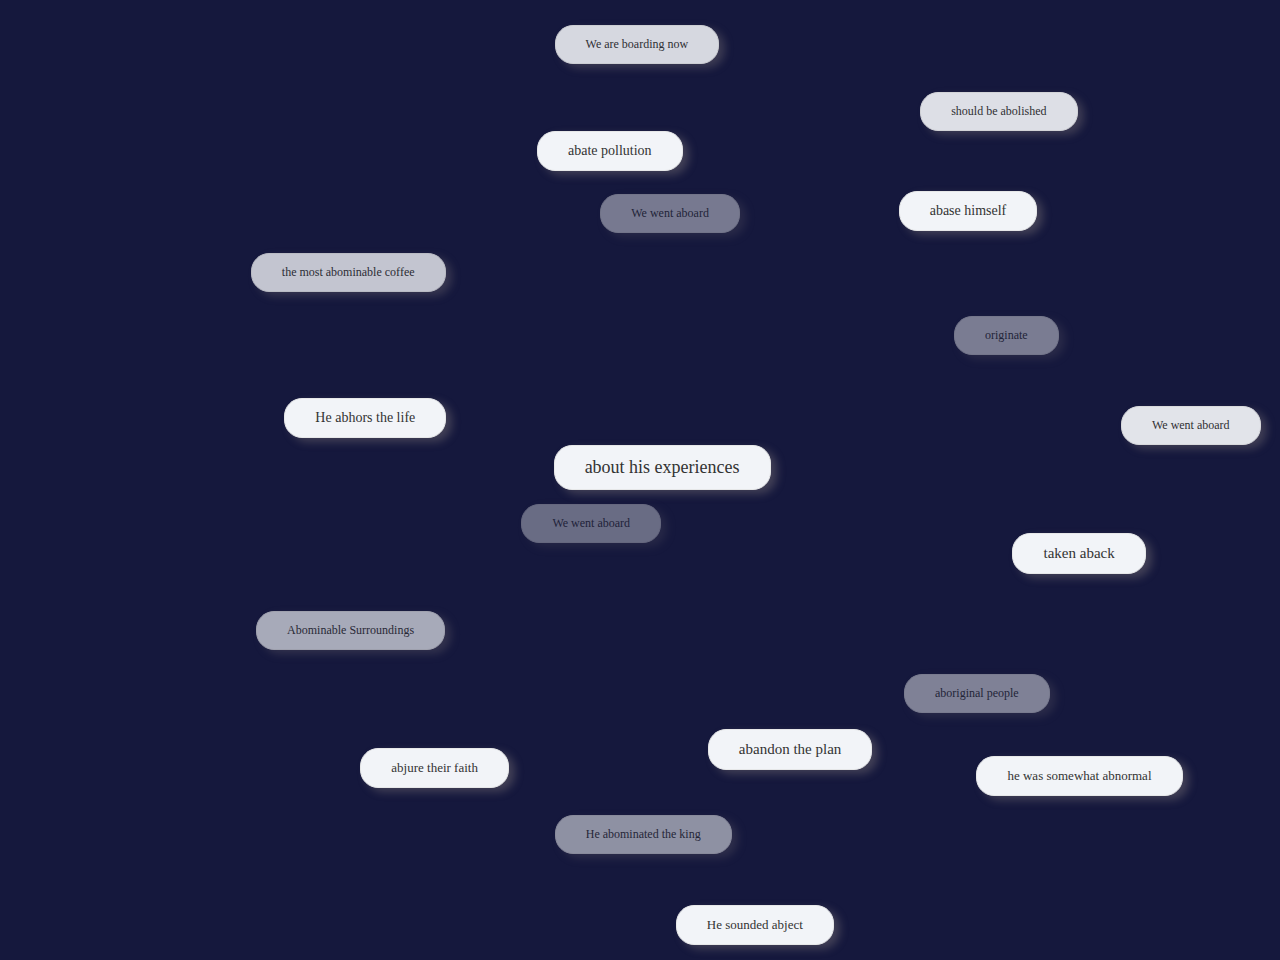
<file: egab/index.html>
﻿<!doctype html>
<html>
<head>
<meta charset="utf-8">
<title>JS制作TAG标签云文字动画特效 - 站长素材</title>
<meta http-equiv="X-UA-Compatible" content="IE=edge,chrome=1" />
<meta name="viewport" content="width=device-width, initial-scale=1.0, maximum-scale=1.0, user-scalable=no">

<script type="text/javascript" src="tagcloud.js"></script>

<style type="text/css">
body{
  background: rgb(21, 24, 61);
}
.fl{ float: left; }
.fr{ float: right; }
.wrapper{ width: 1500px; height: 800px; margin: 80px auto; }
.wrapper p{ padding-top: 150px; line-height: 27px; color: #999; font-size: 14px; text-align: center;  }
.tagcloud { position: relative; width: 1500px;height: 800px;}
.tagcloud a{ position: absolute;  top: 0; left: 0;  display: block; padding: 11px 30px; color: #333; font-size: 16px; border: 1px solid #e6e7e8; border-radius: 18px; background-color: #f2f4f8; text-decoration: none; white-space: nowrap;
  -o-box-shadow: 6px 4px 8px 0 rgba(151,142,136,.34);
  -ms-box-shadow: 6px 4px 8px 0 rgba(151,142,136,.34);
  -moz-box-shadow: 6px 4px 8px 0 rgba(151,142,136,.34);
  -webkit-box-shadow: 6px 4px 8px 0 rgba(151,142,136,.34);
  box-shadow: 6px 4px 8px 0 rgba(151,142,136,.34);
  -ms-filter:"progid:DXImageTransform.Microsoft.Shadow(Strength=4,Direction=135, Color='#000000')";/*兼容ie7/8*/
  filter: progid:DXImageTransform.Microsoft.Shadow(color='#969696', Direction=125, Strength=9);
  /*strength是阴影大小，direction是阴影方位，单位为度，可以为负数，color是阴影颜色 （尽量使用数字）使用IE滤镜实现盒子阴影的盒子必须是行元素或以行元素显示（block或inline-block;）*/
}
.tagcloud a:hover{ color: #3385cf; }
</style>

</head>
<body>

<div class="wrapper">
    <div class="tagcloud fl">
      <a href="javascript:void(0);" title="关于他的经历">about his experiences</a>
      <a href="javascript:void(0);"  title="放弃计划">abandon the plan</a>
      <a href="javascript:void(0);"  title="回头">taken aback</a>
      <a href="javascript:void(0);"  title="自卑">abase himself</a>
      <a href="javascript:void(0);"  title="减少污染">abate pollution</a>
      <a href="javascript:void(0);"  title="他厌恶这样的生活">He abhors the life</a>
      <a href="javascript:void(0);"  title="放弃信仰">abjure their faith</a>   
      <a href="javascript:void(0);"  title="他的声音可怜">He sounded abject</a>
      <a href="javascript:void(0);"  title="他有点不正常">he was somewhat abnormal</a>
      <a href="javascript:void(0);"  title="我们上了船">We went aboard</a>
      <a href="javascript:void(0);"  title="应该被废除">should be abolished</a>
      <a href="javascript:void(0);"  title="我们正在登机">We are boarding now</a>
      <a href="javascript:void(0);"  title="最劣质、让人讨厌的咖啡">the most abominable coffee</a>
      <a href="javascript:void(0);"  title="恶劣的环境">Abominable Surroundings</a>
      <a href="javascript:void(0);"  title="他憎恶国王">He abominated the king </a>
      <a href="javascript:void(0);"  title="土著居民">aboriginal people</a>
      <a href="javascript:void(0);"  title="起源">originate</a>

      <a href="javascript:void(0);"  title="我们上了船">We went aboard</a>
      <a href="javascript:void(0);"  title="我们上了船">We went aboard</a>
    </div>
</div><!--wrapper-->

<script type="text/javascript">
    /*3D标签云*/
    tagcloud({
        selector: ".tagcloud",  //元素选择器
        fontsize: 16,       //基本字体大小, 单位px
        radius: 300,         //滚动半径, 单位px
        mspeed: "normal",   //滚动最大速度, 取值: slow, normal(默认), fast
        ispeed: "normal",   //滚动初速度, 取值: slow, normal(默认), fast
        direction: 135,     //初始滚动方向, 取值角度(顺时针360): 0对应top, 90对应left, 135对应right-bottom(默认)...
        keep: false          //鼠标移出组件后是否继续随鼠标滚动, 取值: false, true(默认) 对应 减速至初速度滚动, 随鼠标滚动
    });
</script>

</body>
</html>
</file>
